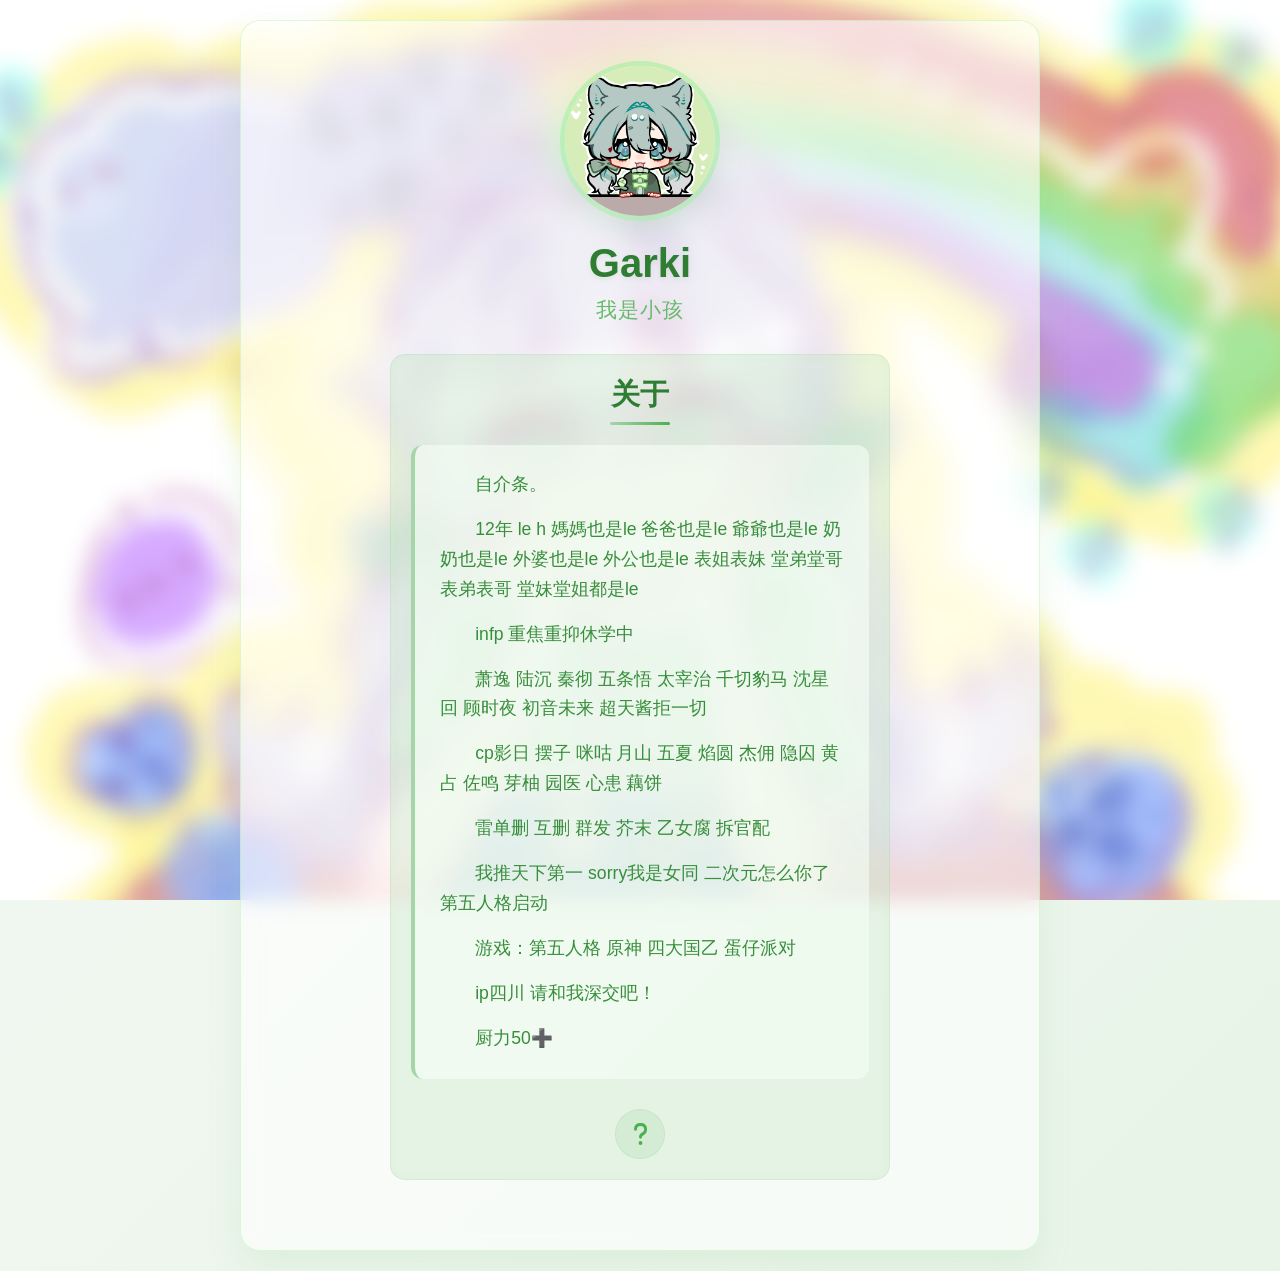
<file: index.html>
<!DOCTYPE html>
<html lang="zh-CN">
<head>
    <meta charset="UTF-8">
    <meta name="viewport" content="width=device-width, initial-scale=1.0">
    <title>Garki Page</title>
    <link rel="icon" href="favicon.png" type="image/x-icon">
    <link rel="stylesheet" href="css/index.css">
    <link rel="stylesheet" href="https://cdnjs.cloudflare.com/ajax/libs/font-awesome/6.4.0/css/all.min.css">
</head>
<body>
    <div class="background-container">
        <div class="blur-background"></div>
        <div class="bubbles-container" id="bubbles"></div>
    </div>

    <div class="card">
        <div class="avatar-section">
            <div class="avatar">
                <img src="image/Image_1748783130720.png" alt="head">
            </div>
            <h1 class="name">Garki</h1>
            <p class="title">我是小孩</p>
        </div>
        
        <div class="contact-section">
            
        
        
        <div class="about-section">
            <h2 class="section-title">关于</h2>
            <div class="about-content">
                <p>自介条。<p>
                <p>12年 le h 媽媽也是le 爸爸也是le 爺爺也是le 奶奶也是le 外婆也是le 外公也是le 表姐表妹 堂弟堂哥 表弟表哥 堂妹堂姐都是le </p>
                <p>infp 重焦重抑休学中</p>
                <p>萧逸 陆沉 秦彻 五条悟 太宰治 千切豹马 沈星回 顾时夜 初音未来 超天酱拒一切<p>
                <p>cp影日 摆子 咪咕 月山 五夏 焰圆 杰佣 隐囚 黄占 佐鸣 芽柚 园医 心患 藕饼<p>
                <p>雷单删 互删 群发 芥末 乙女腐 拆官配 <p>
                <p>我推天下第一 sorry我是女同 二次元怎么你了 第五人格启动<p>
                <p>游戏：第五人格 原神 四大国乙 蛋仔派对<p>
                <p>ip四川 请和我深交吧！<p>
                <p>厨力50➕</p>
            </div>
        </div>
        
        <!-- 社交链接 -->
        <div class="mystic-section">
            <a href="./catalog.html" class="mystic-link" title="神秘领域">
                <i class="fa-solid fa-question"></i>
            </a>
        </div>
    </div>
    </div>


</body>
</html>
</file>
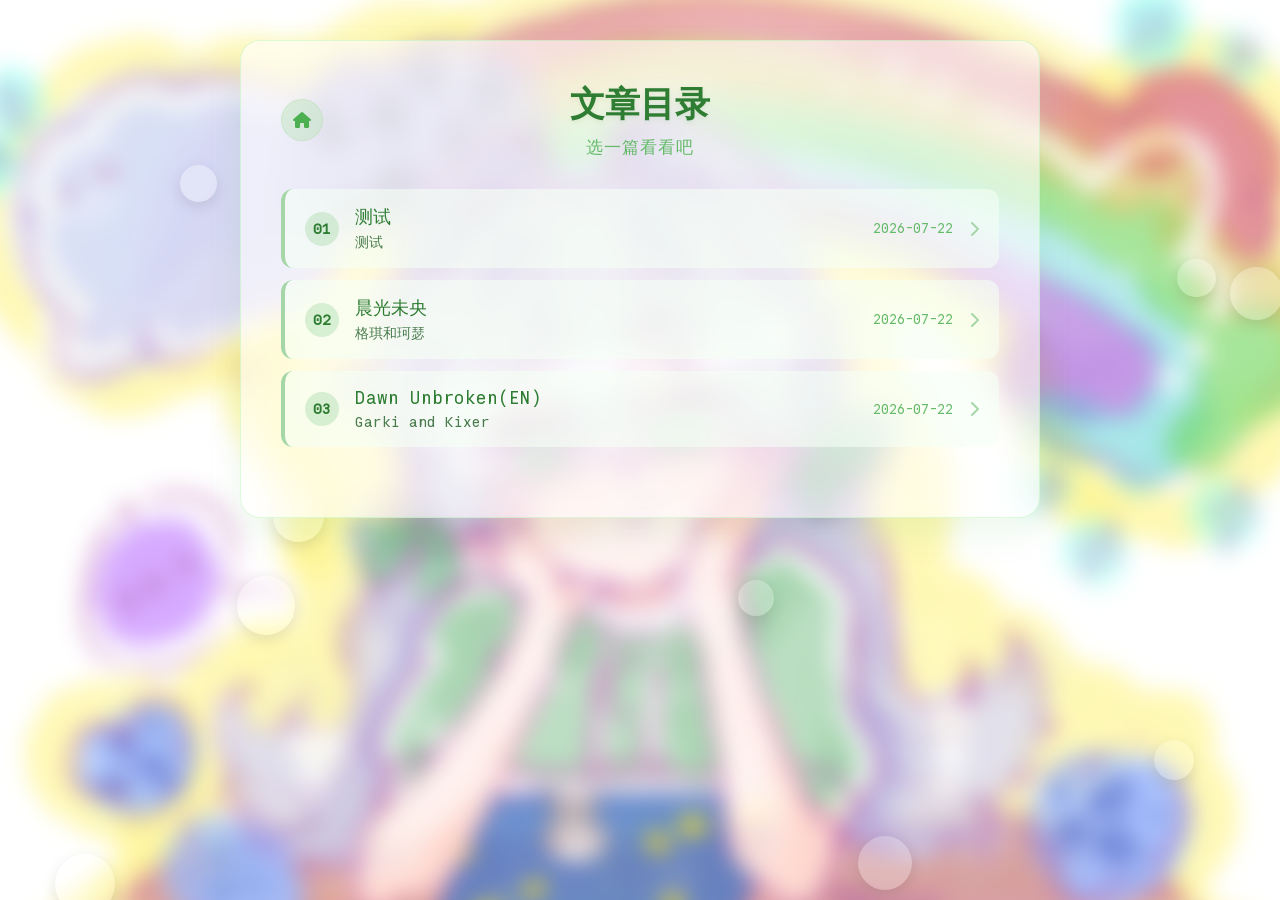
<file: catalog.html>
<!DOCTYPE html>
<html lang="zh-CN">
<head>
    <meta charset="UTF-8">
    <meta name="viewport" content="width=device-width, initial-scale=1.0">
    <title>文章目录 · Garki Page</title>
    <link rel="icon" href="favicon.png" type="image/x-icon">
    <link rel="stylesheet" href="css/catalog.css">
    <link rel="stylesheet" href="https://cdnjs.cloudflare.com/ajax/libs/font-awesome/6.4.0/css/all.min.css">
</head>
<body>
    <div class="background-container">
        <div class="blur-background"></div>
        <div class="bubbles-container" id="bubbles"></div>
    </div>

    <div class="catalog-card">
        <header class="catalog-header">
            <a href="index.html" class="home-link" title="返回主页">
                <i class="fa-solid fa-house"></i>
            </a>
            <h1 class="catalog-title">文章目录</h1>
            <p class="catalog-subtitle">选一篇看看吧</p>
        </header>

        <div class="article-list" id="articleList">
            <p class="state-msg">加载中...</p>
        </div>

        <nav class="pagination" id="pagination" aria-label="分页导航"></nav>
    </div>

    <script src="js/catalog.js"></script>
</body>
</html>
</file>
<file: css/index.css>
* {
    margin: 0;
    padding: 0;
    box-sizing: border-box;
    font-family: 'Segoe UI', 'Microsoft YaHei', sans-serif;
}

body {
    overflow-x: hidden;
    color: #333;
    min-height: 100vh;
    display: flex;
    justify-content: center;
    align-items: center;
    padding: 20px;
    background: linear-gradient(135deg, #f5f9f5 0%, #e8f4e8 100%);
}


.background-container {
    position: fixed;
    top: 0;
    left: 0;
    width: 100%;
    height: 100%;
    z-index: -1;
    overflow: hidden;
}


.blur-background {
    position: absolute;
    top: 0;
    left: 0;
    width: 100%;
    height: 100%;
    background-image: url('../image/79d31d7ae92eecbf.png');
    background-size: cover;
    background-position: center;
    filter: blur(10px);
    transform: scale(1.1); 
}


.bubbles-container {
    position: absolute;
    top: 0;
    left: 0;
    width: 100%;
    height: 100%;
    pointer-events: none;
}


.bubble {
    position: absolute;
    border-radius: 50%;
    background: rgba(144, 238, 144, 0.15);
    box-shadow: 0 5px 15px rgba(0, 0, 0, 0.1);
    transition: transform 0.3s ease, opacity 0.3s ease;
    pointer-events: auto;
}

/* 主卡片 */
.card {
    width: 100%;
    max-width: 800px;
    background-color: rgba(255, 255, 255, 0.6);
    border-radius: 20px;
    box-shadow: 0 15px 35px rgba(76, 175, 80, 0.1);
    overflow: hidden;
    backdrop-filter: blur(10px);
    border: 1px solid rgba(144, 238, 144, 0.3);
    padding: 40px;
    display: flex;
    flex-direction: column;
    align-items: center;
    text-align: center;
}

/* 头像部分 */
.avatar-section {
    margin-bottom: 30px;
}

.avatar {
    width: 160px;
    height: 160px;
    margin: 0 auto 20px;
    border-radius: 50%;
    overflow: hidden;
    border: 5px solid rgba(144, 238, 144, 0.5);
    box-shadow: 0 10px 30px rgba(76, 175, 80, 0.15);
    transition: transform 0.3s ease;
}

.avatar:hover {
    transform: scale(1.05);
    border-color: rgba(102, 187, 106, 0.7);
}

.avatar img {
    width: 100%;
    height: 100%;
    object-fit: cover;
}

.name {
    font-size: 2.5rem;
    color: #2e7d32;
    margin-bottom: 10px;
    text-shadow: 0 2px 5px rgba(46, 125, 50, 0.1);
}

.title {
    font-size: 1.3rem;
    color: #66bb6a;
    font-weight: 500;
    letter-spacing: 1px;
}


.contact-section {
    background-color: rgba(200, 230, 201, 0.4);
    border-radius: 15px;
    padding: 20px;
    margin-bottom: 30px;
    width: 100%;
    max-width: 500px;
    border: 1px solid rgba(165, 214, 167, 0.3);
    box-shadow: inset 0 0 10px rgba(165, 214, 167, 0.1);
}

.contact-item {
    display: flex;
    align-items: center;
    justify-content: center;
    margin-bottom: 15px;
    font-size: 1.1rem;
    color: #2e7d32;
}

.contact-item:last-child {
    margin-bottom: 0;
}

.contact-item i {
    font-size: 1.3rem;
    color: #4caf50;
    margin-right: 15px;
    width: 30px;
    text-shadow: 0 1px 3px rgba(76, 175, 80, 0.2);
}

/* 关于我部分 */
.about-section {
    width: 100%;
    margin-bottom: 30px;
}

.section-title {
    font-size: 1.8rem;
    color: #2e7d32;
    margin-bottom: 20px;
    text-align: center;
    position: relative;
    padding-bottom: 10px;
}

.section-title::after {
    content: '';
    position: absolute;
    bottom: 0;
    left: 50%;
    transform: translateX(-50%);
    width: 60px;
    height: 3px;
    background: linear-gradient(90deg, #a5d6a7, #4caf50);
    border-radius: 2px;
}

.about-content {
    text-align: left;
    line-height: 1.7;
    color: #388e3c;
    font-size: 1.1rem;
    background-color: rgba(245, 255, 245, 0.6);
    padding: 25px;
    border-radius: 12px;
    border-left: 4px solid #a5d6a7;
}

.about-content p {
    margin-bottom: 15px;
    text-indent: 2em;
}

.about-content p:last-child {
    margin-bottom: 0;
}


.mystic-section {
    display: flex;
    gap: 25px;
    justify-content: center;
    align-items: center; 
}

.mystic-link {
    display: flex;
    align-items: center;
    justify-content: center;
    width: 50px;
    height: 50px;
    background-color: rgba(200, 230, 201, 0.6);
    border-radius: 50%;
    color: #4caf50;
    font-size: 1.5rem;
    transition: all 0.3s ease;
    text-decoration: none;
    border: 1px solid rgba(165, 214, 167, 0.3);
}

.mystic-link:hover {
    background-color: #66bb6a;
    color: white;
    transform: translateY(-5px) scale(1.1);
    box-shadow: 0 10px 20px rgba(102, 187, 106, 0.3);
}

/* 响应式设计 */
@media (max-width: 768px) {
    .card {
        padding: 30px 20px;
    }
    
    .name {
        font-size: 2rem;
    }
    
    .title {
        font-size: 1.1rem;
    }
    
    .avatar {
        width: 140px;
        height: 140px;
    }
    
    .contact-item {
        font-size: 1rem;
    }
    
    .section-title {
        font-size: 1.6rem;
    }
    
    .about-content {
        font-size: 1rem;
        padding: 20px;
    }
}

@media (max-width: 480px) {
    body {
        padding: 10px;
    }
    
    .card {
        padding: 25px 15px;
    }
    
    .name {
        font-size: 1.8rem;
    }
    
    .avatar {
        width: 120px;
        height: 120px;
    }
    
    .contact-item {
        flex-direction: column;
        text-align: center;
    }
    
    .contact-item i {
        margin-right: 0;
        margin-bottom: 8px;
    }
    
    .mystic-section {
        gap: 15px;
    }
    
    .social-link {
        width: 45px;
        height: 45px;
        font-size: 1.3rem;
    }
}
</file>
<file: css/catalog.css>
@font-face {
    font-family: 'SiteMono';
    src: url('../font/mono.ttf') format('truetype');
    font-display: swap;
}

:root {
    --green-dark: #2e7d32;
    --green-mid: #4caf50;
    --green-light: #66bb6a;
    --green-pale: #a5d6a7;
    --font-cjk: 'PingFang SC', 'Hiragino Sans GB', 'Microsoft YaHei', '微软雅黑', sans-serif;
    --font-mono: 'SiteMono', var(--font-cjk);
}

* {
    margin: 0;
    padding: 0;
    box-sizing: border-box;
    font-family: var(--font-mono);
}

body {
    overflow-x: hidden;
    color: #333;
    min-height: 100vh;
    display: flex;
    justify-content: center;
    align-items: flex-start;
    padding: 40px 20px;
    background: linear-gradient(135deg, #f5f9f5 0%, #e8f4e8 100%);
}

.background-container {
    position: fixed;
    top: 0;
    left: 0;
    width: 100%;
    height: 100%;
    z-index: -1;
    overflow: hidden;
}

.blur-background {
    position: absolute;
    top: 0;
    left: 0;
    width: 100%;
    height: 100%;
    background-image: url('../image/79d31d7ae92eecbf.png');
    background-size: cover;
    background-position: center;
    filter: blur(10px);
    transform: scale(1.1);
}

.bubbles-container {
    position: absolute;
    top: 0;
    left: 0;
    width: 100%;
    height: 100%;
    pointer-events: none;
}

.bubble {
    position: absolute;
    border-radius: 50%;
    background: rgba(144, 238, 144, 0.15);
    box-shadow: 0 5px 15px rgba(0, 0, 0, 0.1);
    transition: transform 0.3s ease, opacity 0.3s ease;
    pointer-events: auto;
}

/* 目录卡片 */
.catalog-card {
    width: 100%;
    max-width: 800px;
    background-color: rgba(255, 255, 255, 0.6);
    border-radius: 20px;
    box-shadow: 0 15px 35px rgba(76, 175, 80, 0.1);
    backdrop-filter: blur(10px);
    border: 1px solid rgba(144, 238, 144, 0.3);
    padding: 40px;
    opacity: 0;
    transform: translateY(30px);
    transition: opacity 0.8s ease, transform 0.8s ease;
}

.catalog-card.is-visible {
    opacity: 1;
    transform: translateY(0);
}

.catalog-header {
    position: relative;
    text-align: center;
    margin-bottom: 30px;
}

.home-link {
    position: absolute;
    left: 0;
    top: 50%;
    transform: translateY(-50%);
    width: 42px;
    height: 42px;
    display: flex;
    align-items: center;
    justify-content: center;
    border-radius: 50%;
    background-color: rgba(200, 230, 201, 0.6);
    color: var(--green-mid);
    text-decoration: none;
    border: 1px solid rgba(165, 214, 167, 0.3);
    transition: all 0.3s ease;
}

.home-link:hover {
    background-color: var(--green-light);
    color: #fff;
    transform: translateY(-50%) scale(1.1);
}

.catalog-title {
    font-size: 2.2rem;
    color: var(--green-dark);
    text-shadow: 0 2px 5px rgba(46, 125, 50, 0.1);
    margin-bottom: 8px;
}

.catalog-subtitle {
    font-size: 1.05rem;
    color: var(--green-light);
    font-weight: 500;
    letter-spacing: 1px;
}

/* 文章列表 */
.article-list {
    display: flex;
    flex-direction: column;
    gap: 12px;
    margin-bottom: 30px;
}

.state-msg {
    text-align: center;
    color: var(--green-mid);
    padding: 30px 0;
    font-size: 1rem;
}

.article-item {
    display: flex;
    align-items: center;
    gap: 16px;
    padding: 16px 20px;
    background-color: rgba(245, 255, 245, 0.6);
    border-radius: 12px;
    border-left: 4px solid var(--green-pale);
    text-decoration: none;
    color: inherit;
    cursor: pointer;
    transition: transform 0.2s ease, background-color 0.2s ease, border-color 0.2s ease, box-shadow 0.2s ease;
}

.article-item:hover,
.article-item:focus-visible {
    background-color: rgba(200, 230, 201, 0.55);
    border-left-color: var(--green-mid);
    transform: translateX(6px);
    box-shadow: 0 8px 18px rgba(76, 175, 80, 0.15);
    outline: none;
}

.article-item.is-touched {
    background-color: rgba(165, 214, 167, 0.6);
    transform: translateX(6px) scale(0.99);
}

.article-item .item-index {
    flex: 0 0 auto;
    width: 34px;
    height: 34px;
    display: flex;
    align-items: center;
    justify-content: center;
    border-radius: 50%;
    background-color: rgba(165, 214, 167, 0.4);
    color: var(--green-dark);
    font-size: 0.9rem;
    font-weight: 600;
}

.article-item .item-body {
    flex: 1 1 auto;
    min-width: 0;
    text-align: left;
}

.article-item .item-title {
    font-size: 1.1rem;
    color: var(--green-dark);
    margin-bottom: 4px;
    white-space: nowrap;
    overflow: hidden;
    text-overflow: ellipsis;
}

.article-item .item-excerpt {
    font-size: 0.9rem;
    color: #4a7c4d;
    white-space: nowrap;
    overflow: hidden;
    text-overflow: ellipsis;
}

.article-item .item-date {
    flex: 0 0 auto;
    font-size: 0.85rem;
    color: var(--green-light);
}

.article-item .item-arrow {
    flex: 0 0 auto;
    color: var(--green-pale);
    transition: transform 0.2s ease, color 0.2s ease;
}

.article-item:hover .item-arrow {
    color: var(--green-mid);
    transform: translateX(3px);
}

/* 分页 */
.pagination {
    display: flex;
    justify-content: center;
    align-items: center;
    gap: 8px;
    flex-wrap: wrap;
}

.page-btn {
    min-width: 38px;
    height: 38px;
    padding: 0 10px;
    display: flex;
    align-items: center;
    justify-content: center;
    border-radius: 10px;
    border: 1px solid rgba(165, 214, 167, 0.4);
    background-color: rgba(245, 255, 245, 0.6);
    color: var(--green-dark);
    font-size: 0.95rem;
    cursor: pointer;
    transition: all 0.2s ease;
}

.page-btn:hover:not(:disabled) {
    background-color: var(--green-light);
    color: #fff;
    transform: translateY(-2px);
}

.page-btn:disabled {
    opacity: 0.35;
    cursor: not-allowed;
}

.page-btn.is-active {
    background-color: var(--green-mid);
    color: #fff;
    border-color: var(--green-mid);
}

.page-ellipsis {
    color: var(--green-light);
    padding: 0 4px;
}

/* 响应式设计 */
@media (max-width: 768px) {
    .catalog-card {
        padding: 30px 20px;
    }

    .catalog-title {
        font-size: 1.9rem;
    }

    .article-item .item-date {
        display: none;
    }
}

@media (max-width: 480px) {
    body {
        padding: 20px 10px;
    }

    .catalog-card {
        padding: 25px 15px;
    }

    .home-link {
        width: 36px;
        height: 36px;
        font-size: 0.9rem;
    }

    .article-item {
        padding: 14px 14px;
        gap: 10px;
    }

    .article-item .item-excerpt {
        display: none;
    }
}
</file>
